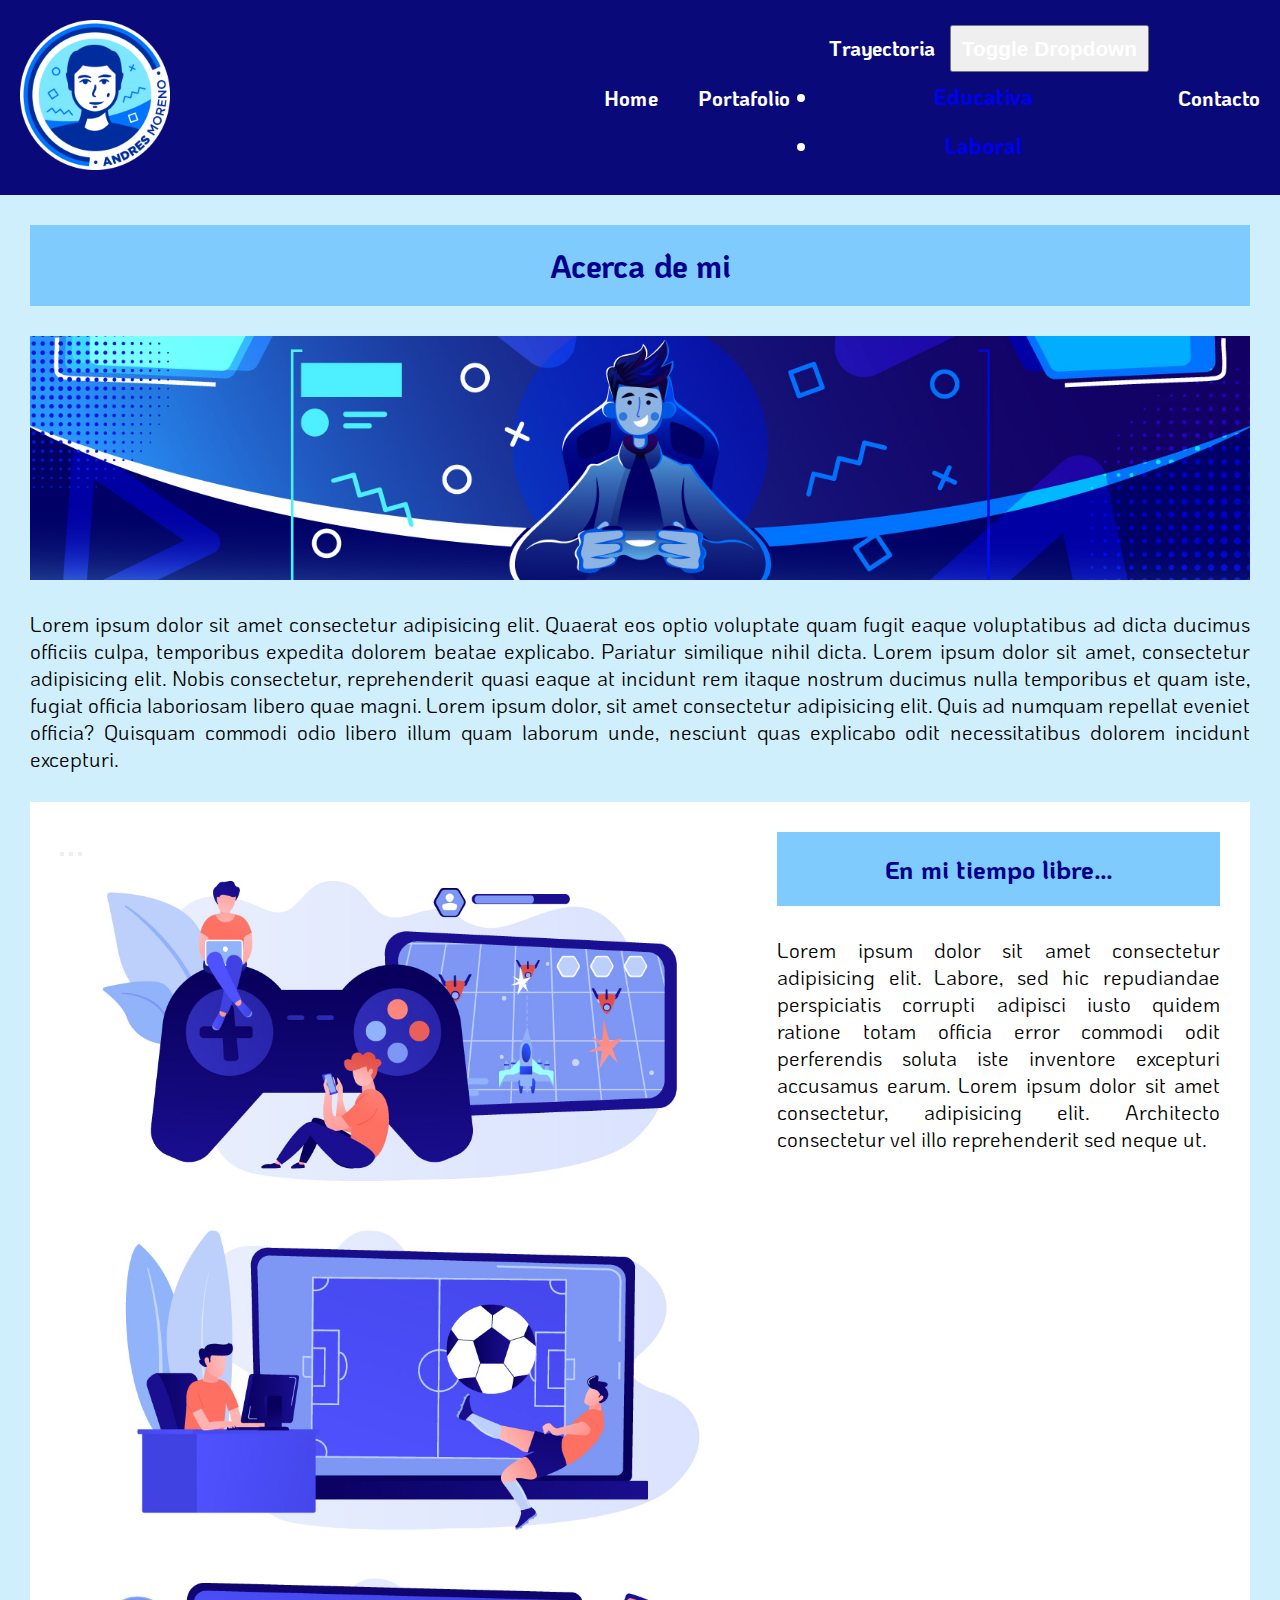
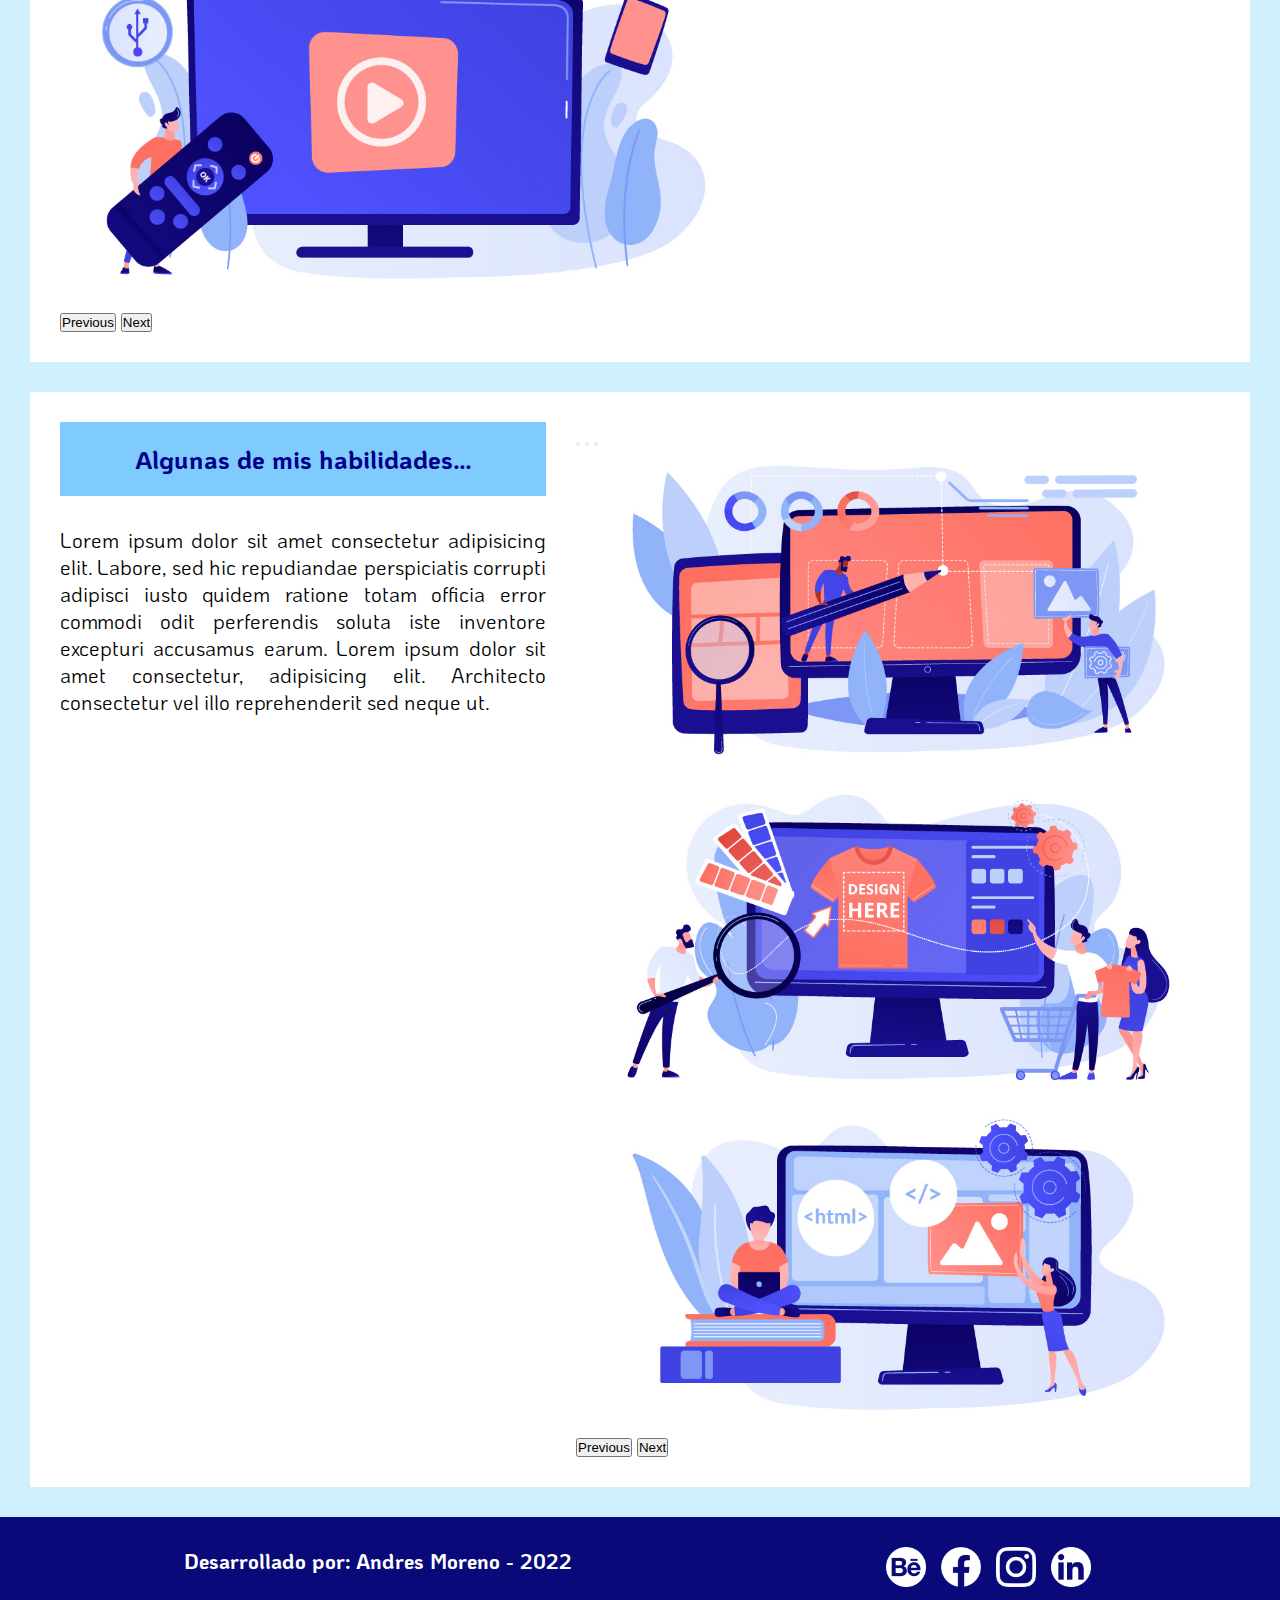
<file: index.html>
<!DOCTYPE html>
<html lang="en">
<head>
    <meta charset="UTF-8">
    <meta http-equiv="X-UA-Compatible" content="IE=edge">
    <meta name="viewport" content="width=device-width, initial-scale=1.0">
    <title>AndresDesign</title>
    <link rel="preconnect" href="https://fonts.googleapis.com">
<link rel="preconnect" href="https://fonts.gstatic.com" crossorigin>
<link href="https://fonts.googleapis.com/css2?family=KoHo:ital,wght@0,300;0,700;1,400&display=swap" rel="stylesheet">
<link href="https://cdn.jsdelivr.net/npm/bootstrap@5.1.3/dist/css/bootstrap.min.css" rel="stylesheet" integrity="sha384-1BmE4kWBq78iYhFldvKuhfTAU6auU8tT94WrHftjDbrCEXSU1oBoqyl2QvZ6jIW3" crossorigin="anonymous">
<link rel="stylesheet" href="https://cdnjs.cloudflare.com/ajax/libs/animate.css/4.1.1/animate.min.css"/>
    <link rel="stylesheet" href="estilos.css">
</head>
<body>
    <div class="contenedor">
        <header class="logo">
            <a href="index.html"><img src="./img/Logo And.png" alt="Logo" class="LogoAnd">
        </header>
        <nav class="nav">
            <div class="BoxNav">
                <a href="index.html" class="Menu Home">Home</a>
                <a href="portafolio.html" class="Menu Portafolio">Portafolio</a>
                <div class="btn-group Menu Trayectoria">
                  <a href="trayectoria.html" type="button" class="btn Menu Trayectoria">Trayectoria</a>
                  <button type="button" class="btn dropdown-toggle dropdown-toggle-split Menu Trayectoria" data-bs-toggle="dropdown" aria-expanded="false">
                    <span class="visually-hidden">Toggle Dropdown</span>
                  </button>
                  <ul class="dropdown-menu dropdown-menu-end">
                    <li><a class="dropdown-item" href="./trayectoriaeducativa.html">Educativa</a></li>
                    <li><a class="dropdown-item" href="./trayectorialaboral.html">Laboral</a></li>
                  </ul>
                </div>
                <a href="Contacto.html" class="Menu Contacto">Contacto</a>
            </div>
        </nav>
      </div>
    <main>
        <div>
            <h2 class="Principal animate__animated animate__fadeInUp">Acerca de mi</h2>
            <section class="acerca animate__animated animate__fadeInUp">
                <img src="./img/Imagen-Acerca-Full.jpg" class="image_full" alt="Imagen Acerca">
                <img src="./img/Imagen-Acerca-Mobile.jpg" class="image_mobile" alt="Imagen Acerca">
                <p>Lorem ipsum dolor sit amet consectetur adipisicing elit. Quaerat eos optio voluptate quam fugit eaque voluptatibus ad dicta ducimus officiis culpa, temporibus expedita dolorem beatae explicabo. Pariatur similique nihil dicta. Lorem ipsum dolor sit amet, consectetur adipisicing elit. Nobis consectetur, reprehenderit quasi eaque at incidunt rem itaque nostrum ducimus nulla temporibus et quam iste, fugiat officia laboriosam libero quae magni. Lorem ipsum dolor, sit amet consectetur adipisicing elit. Quis ad numquam repellat eveniet officia? Quisquam commodi odio libero illum quam laborum unde, nesciunt quas explicabo odit necessitatibus dolorem incidunt excepturi.</p>
            </section>
            <section class="acerca2 tiempo">
                <div class="img1">
                    <div id="carouselExampleDark1" class="carousel carousel-dark slide" data-bs-ride="carousel">
                        <div class="carousel-indicators">
                            <button type="button" data-bs-target="#carouselExampleDark1" data-bs-slide-to="0" class="active" aria-current="true" aria-label="Slide 1"></button>
                            <button type="button" data-bs-target="#carouselExampleDark1" data-bs-slide-to="1" aria-label="Slide 2"></button>
                            <button type="button" data-bs-target="#carouselExampleDark1" data-bs-slide-to="2" aria-label="Slide 3"></button>
                          </div>
                        <div class="carousel-inner">
                          <div class="carousel-item active">
                            <img src="./img/Hobbies/Hobbies-1.jpg" class="d-block w-100" alt="Videojuegos">
                          </div>
                          <div class="carousel-item">
                            <img src="./img/Hobbies/Hobbies-2.jpg" class="d-block w-100" alt="Futbol">
                          </div>
                          <div class="carousel-item">
                            <img src="./img/Hobbies/Hobbies-3.jpg" class="d-block w-100" alt="SeriesTV">
                          </div>
                        </div>
                        <button class="carousel-control-prev" type="button" data-bs-target="#carouselExampleDark1" data-bs-slide="prev">
                            <span class="carousel-control-prev-icon" aria-hidden="true"></span>
                            <span class="visually-hidden">Previous</span>
                          </button>
                          <button class="carousel-control-next" type="button" data-bs-target="#carouselExampleDark1" data-bs-slide="next">
                            <span class="carousel-control-next-icon" aria-hidden="true"></span>
                            <span class="visually-hidden">Next</span>
                          </button>
                      </div>
                </div>
                <div class="texto1">
                    <h3>En mi tiempo libre...</h3>
                    <p>Lorem ipsum dolor sit amet consectetur adipisicing elit. Labore, sed hic repudiandae perspiciatis corrupti adipisci iusto quidem ratione totam officia error commodi odit perferendis soluta iste inventore excepturi accusamus earum. Lorem ipsum dolor sit amet consectetur, adipisicing elit. Architecto consectetur vel illo reprehenderit sed neque ut.</p>
                </div>
            </section>
            <section class="acerca2 habilidad">
                <div class="texto2">
                    <h3>Algunas de mis habilidades...</h3>
                    <p>Lorem ipsum dolor sit amet consectetur adipisicing elit. Labore, sed hic repudiandae perspiciatis corrupti adipisci iusto quidem ratione totam officia error commodi odit perferendis soluta iste inventore excepturi accusamus earum. Lorem ipsum dolor sit amet consectetur, adipisicing elit. Architecto consectetur vel illo reprehenderit sed neque ut.</p>
                </div>
                <div class="img2">
                    <div id="carouselExampleDark2" class="carousel carousel-dark slide" data-bs-ride="carousel">
                        <div class="carousel-indicators">
                            <button type="button" data-bs-target="#carouselExampleDark2" data-bs-slide-to="0" class="active" aria-current="true" aria-label="Slide 1"></button>
                            <button type="button" data-bs-target="#carouselExampleDark2" data-bs-slide-to="1" aria-label="Slide 2"></button>
                            <button type="button" data-bs-target="#carouselExampleDark2" data-bs-slide-to="2" aria-label="Slide 3"></button>
                          </div>
                        <div class="carousel-inner">
                          <div class="carousel-item active">
                            <img src="./img/Habilidades/Habilidades-1.jpg" class="d-block w-100" alt="Diseño">
                          </div>
                          <div class="carousel-item">
                            <img src="./img/Habilidades/Habilidades-2.jpg" class="d-block w-100" alt="Impresión">
                          </div>
                          <div class="carousel-item">
                            <img src="./img/Habilidades/Habilidades-3.jpg" class="d-block w-100" alt="DesarrolloWeb">
                          </div>
                        </div>
                        <button class="carousel-control-prev" type="button" data-bs-target="#carouselExampleDark2" data-bs-slide="prev">
                            <span class="carousel-control-prev-icon" aria-hidden="true"></span>
                            <span class="visually-hidden">Previous</span>
                          </button>
                          <button class="carousel-control-next" type="button" data-bs-target="#carouselExampleDark2" data-bs-slide="next">
                            <span class="carousel-control-next-icon" aria-hidden="true"></span>
                            <span class="visually-hidden">Next</span>
                          </button>
                      </div>
                </div>
            </section>
        </div>
    </main>
    <footer class="footer">
        <div class="Datos">
            <h4>Desarrollado por: Andres Moreno - 2022</h4>
        </div>
        <div class="Iconos">
            <a href="https://www.behance.net/"><img src="./img/Iconos/Behance.png" alt="Behance" width="40px" class="Logo"></a>
            <a href="https://es-la.facebook.com/"><img src="./img/Iconos/Facebook.png" alt="Facebook" width="40px" class="Logo"></a>
            <a href="https://www.instagram.com/?hl=es-la"><img src="./img/Iconos/Instagram.png" alt="Instagram" width="40px" class="Logo"></a>
            <a href="https://co.linkedin.com/"><img src="./img/Iconos/Linkedin.png" alt="Linkedin" width="40px" class="Logo"></a>  
        </div>
    </footer>
    <script src="https://cdn.jsdelivr.net/npm/@popperjs/core@2.10.2/dist/umd/popper.min.js" integrity="sha384-7+zCNj/IqJ95wo16oMtfsKbZ9ccEh31eOz1HGyDuCQ6wgnyJNSYdrPa03rtR1zdB" crossorigin="anonymous"></script>
    <script src="https://cdn.jsdelivr.net/npm/bootstrap@5.1.3/dist/js/bootstrap.min.js" integrity="sha384-QJHtvGhmr9XOIpI6YVutG+2QOK9T+ZnN4kzFN1RtK3zEFEIsxhlmWl5/YESvpZ13" crossorigin="anonymous"></script>
</body>
</html>
</file>
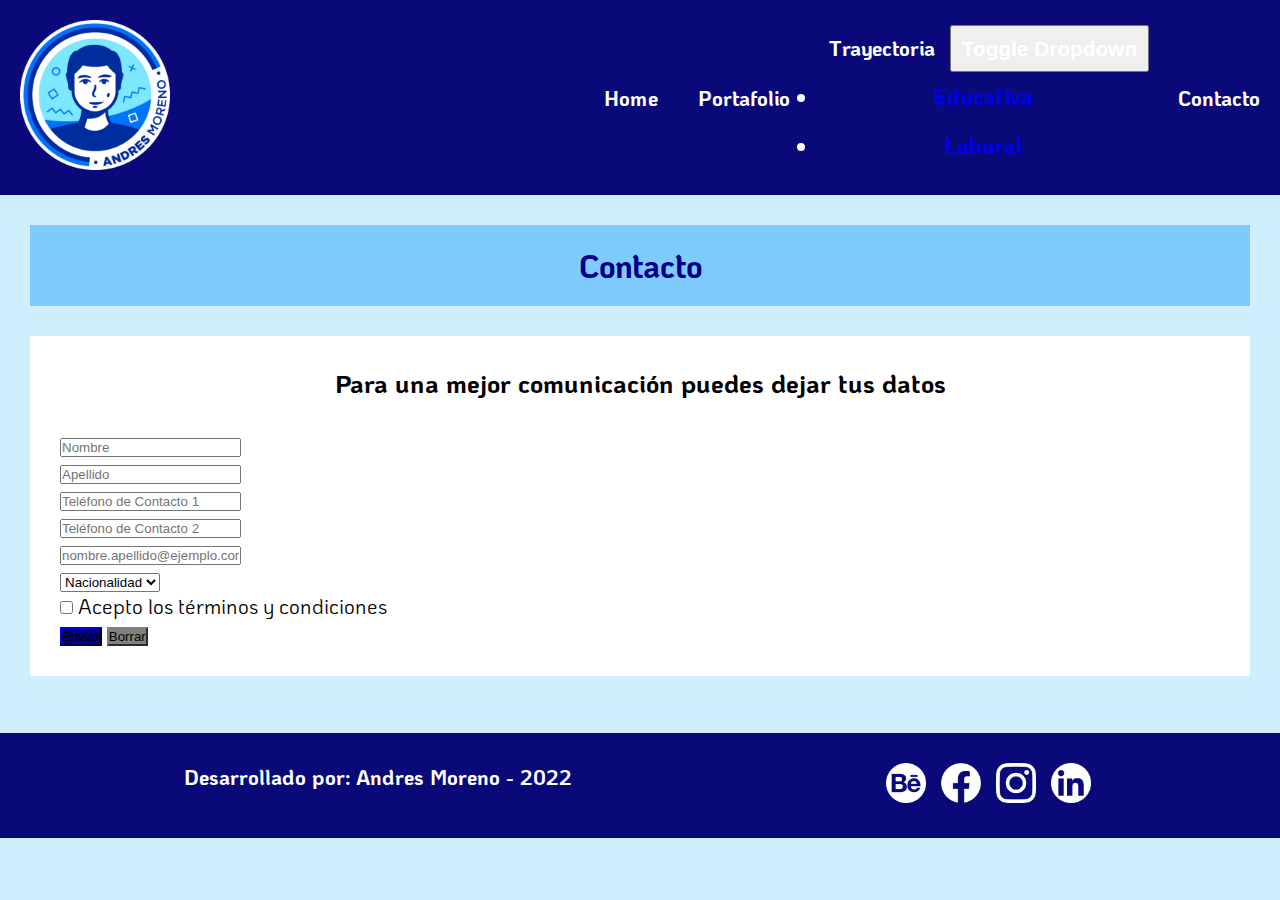
<file: Contacto.html>
<!DOCTYPE html>
<html lang="en">
<head>
    <meta charset="UTF-8">
    <meta http-equiv="X-UA-Compatible" content="IE=edge">
    <meta name="viewport" content="width=device-width, initial-scale=1.0">
    <title>Contacto</title>
    <link rel="preconnect" href="https://fonts.googleapis.com">
<link rel="preconnect" href="https://fonts.gstatic.com" crossorigin>
<link href="https://fonts.googleapis.com/css2?family=KoHo:ital,wght@0,300;0,700;1,400&display=swap" rel="stylesheet">
<link href="https://cdn.jsdelivr.net/npm/bootstrap@5.1.3/dist/css/bootstrap.min.css" rel="stylesheet" integrity="sha384-1BmE4kWBq78iYhFldvKuhfTAU6auU8tT94WrHftjDbrCEXSU1oBoqyl2QvZ6jIW3" crossorigin="anonymous">
<link rel="stylesheet" href="https://cdnjs.cloudflare.com/ajax/libs/animate.css/4.1.1/animate.min.css"/>
    <link rel="stylesheet" href="estilos.css">
</head>
<body>
    <div class="contenedor">
        <header class="logo">
            <a href="index.html"><img src="./img/Logo And.png" alt="Logo" width="150px">
        </header>
        <nav class="nav">
            <div class="BoxNav">
                <a href="index.html" class="Menu Home">Home</a>
                <a href="portafolio.html" class="Menu Portafolio">Portafolio</a>
                <div class="btn-group Menu Trayectoria">
                  <a href="trayectoria.html" type="button" class="btn Menu Trayectoria">Trayectoria</a>
                  <button type="button" class="btn dropdown-toggle dropdown-toggle-split Menu Trayectoria" data-bs-toggle="dropdown" aria-expanded="false">
                    <span class="visually-hidden">Toggle Dropdown</span>
                  </button>
                  <ul class="dropdown-menu dropdown-menu-end">
                    <li><a class="dropdown-item" href="./trayectoriaeducativa.html">Educativa</a></li>
                    <li><a class="dropdown-item" href="./trayectorialaboral.html">Laboral</a></li>
                  </ul>
                </div>
                <a href="Contacto.html" class="Menu Contacto">Contacto</a>
            </div>
        </nav>
      </div>
    <main>
        <h2 class="Principal animate__animated animate__fadeInUp">Contacto</h2>
        <section class="Contacto animate__animated animate__fadeInUp">
            <div class="datos">
                <div>
                    <h3>Para una mejor comunicación puedes dejar tus datos</h3>
                </div>
                <form class="row g-3">
                    <div class="row g-2">
                        <div class="col-md">
                            <div class="col">
                                <input type="text" class="form-control" placeholder="Nombre" aria-label="First name">
                            </div>
                        </div>
                        <div class="col-md">
                            <div class="col">
                                <input type="text" class="form-control" placeholder="Apellido" aria-label="Last name">
                            </div>
                        </div>
                    </div>
                    <div class="row g-2">
                        <div class="col-md">
                            <div class="col">
                                <input type="text" class="form-control" placeholder="Teléfono de Contacto 1" aria-label="Phone">
                            </div>
                        </div>
                        <div class="col-md">
                            <div class="col">
                                <input type="text" class="form-control" placeholder="Teléfono de Contacto 2" aria-label="Phone">
                            </div>
                        </div>
                    </div>
                    <div class="row g-2">
                        <div class="col-md">
                          <div class="mb-3">
                            <input type="email" class="form-control" placeholder="nombre.apellido@ejemplo.com">
                          </div>
                        </div>
                        <div class="col-md">
                          <div class="mb-3">
                            <select class="form-select" id="floatingSelectGrid" aria-label="Floating label select example">
                              <option selected>Nacionalidad</option>
                              <option value="1">Argentina</option>
                              <option value="2">Colombiana</option>
                              <option value="3">Uruguaya</option>
                              <option value="4">Mexicana</option>
                            </select>
                          </div>
                        </div>
                    </div>
                    <div class="form-check">
                        <input class="form-check-input" type="checkbox" value="" id="flexCheckDefault">
                        <label class="form-check-label" for="flexCheckDefault">
                          Acepto los términos y condiciones
                        </label>
                      </div>
                      <div class="d-grid gap-2 d-md-flex mx-auto">
                        <button class="btn btn-primary BotonForm" type="button">Enviar</button>
                        <button class="btn btn-primary BotonForm2" type="button">Borrar</button>
                      </div>
                </form>                  
            </div>
        </section>
    </main><br>
    <footer class="footer">
        <div class="Datos">
            <h4>Desarrollado por: Andres Moreno - 2022</h4>
        </div>
        <div class="Iconos">
            <a href="https://www.behance.net/"><img src="./img/Iconos/Behance.png" alt="Behance" width="40px" class="Logo"></a>
            <a href="https://es-la.facebook.com/"><img src="./img/Iconos/Facebook.png" alt="Facebook" width="40px" class="Logo"></a>
            <a href="https://www.instagram.com/?hl=es-la"><img src="./img/Iconos/Instagram.png" alt="Instagram" width="40px" class="Logo"></a>
            <a href="https://co.linkedin.com/"><img src="./img/Iconos/Linkedin.png" alt="Linkedin" width="40px" class="Logo"></a>  
        </div>
    </footer>
    <script src="https://cdn.jsdelivr.net/npm/@popperjs/core@2.10.2/dist/umd/popper.min.js" integrity="sha384-7+zCNj/IqJ95wo16oMtfsKbZ9ccEh31eOz1HGyDuCQ6wgnyJNSYdrPa03rtR1zdB" crossorigin="anonymous"></script>
    <script src="https://cdn.jsdelivr.net/npm/bootstrap@5.1.3/dist/js/bootstrap.min.js" integrity="sha384-QJHtvGhmr9XOIpI6YVutG+2QOK9T+ZnN4kzFN1RtK3zEFEIsxhlmWl5/YESvpZ13" crossorigin="anonymous"></script>
</body>
</html>
</file>
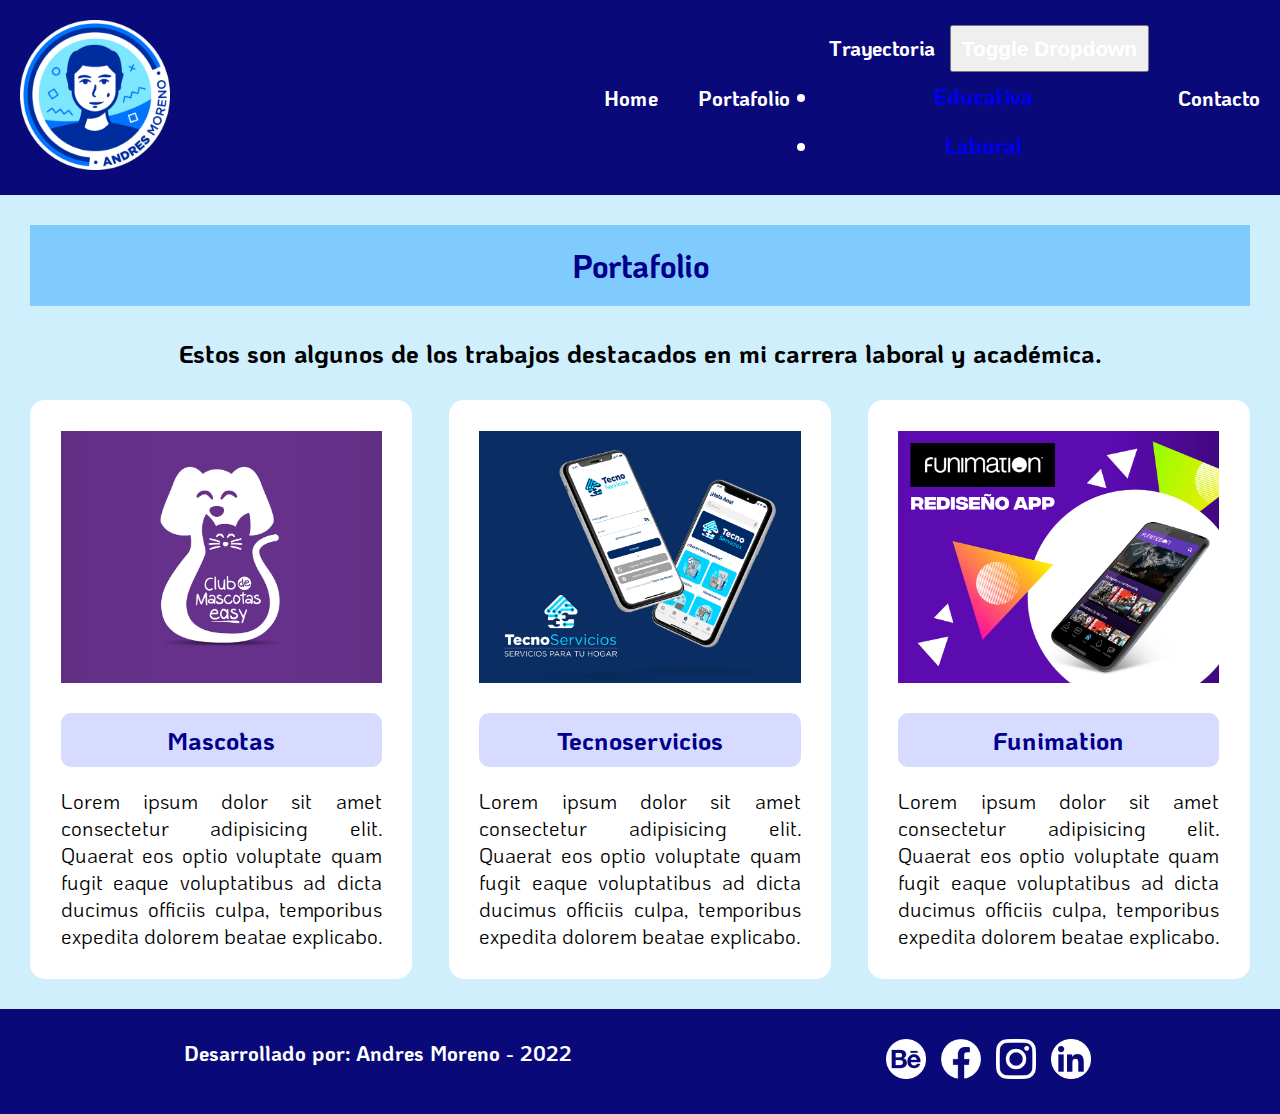
<file: portafolio.html>
<!DOCTYPE html>
<html lang="en">
<head>
    <meta charset="UTF-8">
    <meta http-equiv="X-UA-Compatible" content="IE=edge">
    <meta name="viewport" content="width=device-width, initial-scale=1.0">
    <title>Portafolio</title>
    <link rel="preconnect" href="https://fonts.googleapis.com">
<link rel="preconnect" href="https://fonts.gstatic.com" crossorigin>
<link href="https://fonts.googleapis.com/css2?family=KoHo:ital,wght@0,300;0,700;1,400&display=swap" rel="stylesheet">
<link href="https://cdn.jsdelivr.net/npm/bootstrap@5.1.3/dist/css/bootstrap.min.css" rel="stylesheet" integrity="sha384-1BmE4kWBq78iYhFldvKuhfTAU6auU8tT94WrHftjDbrCEXSU1oBoqyl2QvZ6jIW3" crossorigin="anonymous">
<link rel="stylesheet" href="https://cdnjs.cloudflare.com/ajax/libs/animate.css/4.1.1/animate.min.css"/>
    <link rel="stylesheet" href="estilos.css">
</head>
<body>
    <div class="contenedor">
      <header class="logo">
          <a href="index.html"><img src="./img/Logo And.png" alt="Logo" width="150px">
      </header>
      <nav class="nav">
          <div class="BoxNav">
              <a href="index.html" class="Menu Home">Home</a>
              <a href="portafolio.html" class="Menu Portafolio">Portafolio</a>
              <div class="btn-group Menu Trayectoria">
                <a href="trayectoria.html" type="button" class="btn Menu Trayectoria">Trayectoria</a>
                <button type="button" class="btn dropdown-toggle dropdown-toggle-split Menu Trayectoria" data-bs-toggle="dropdown" aria-expanded="false">
                  <span class="visually-hidden">Toggle Dropdown</span>
                </button>
                <ul class="dropdown-menu dropdown-menu-end">
                  <li><a class="dropdown-item" href="./trayectoriaeducativa.html">Educativa</a></li>
                  <li><a class="dropdown-item" href="./trayectorialaboral.html">Laboral</a></li>
                </ul>
              </div>
              <a href="Contacto.html" class="Menu Contacto">Contacto</a>
          </div>
      </nav>
    </div>
    <main>
      <h2 class="Principal animate__animated animate__fadeInUp">Portafolio</h2>
        <section class="animate__animated animate__fadeInUp">
          <div>
            <h3>Estos son algunos de los trabajos destacados en mi carrera laboral y académica.</h3>
          </div>
            <div class="ContPort">
                <a href="https://www.behance.net/gallery/90502469/Club-Mascotas-Easy" class="mascotas">
                  <img src="./img/Portafolio/Mascotas-1.jpg" alt="Mascotas">
                    <div class="Titulos">
                      <h3>Mascotas</h3>
                    </div>
                    <p>Lorem ipsum dolor sit amet consectetur adipisicing elit. Quaerat eos optio voluptate quam fugit eaque voluptatibus ad dicta ducimus officiis culpa, temporibus expedita dolorem beatae explicabo.</p>
                </a>
                <a href="https://www.behance.net/gallery/129067553/TecnoServicios-Diseno-UXUI" class="Tecnoservicios">
                    <img src="./img/Portafolio/Tecnoservicios-1.jpg" alt="Tecnoservicios">
                      <div class="Titulos">
                        <h3>Tecnoservicios</h3>
                      </div>
                      <p>Lorem ipsum dolor sit amet consectetur adipisicing elit. Quaerat eos optio voluptate quam fugit eaque voluptatibus ad dicta ducimus officiis culpa, temporibus expedita dolorem beatae explicabo.</p>
                </a>
                <a href="https://www.behance.net/gallery/135466397/Funimation-Rediseno-App-UXUI" class="funimation">
                  <img src="./img/Portafolio/Funimation-1.jpg" alt="Funimation">
                      <div class="Titulos">
                        <h3>Funimation</h3>
                      </div>
                    <p>Lorem ipsum dolor sit amet consectetur adipisicing elit. Quaerat eos optio voluptate quam fugit eaque voluptatibus ad dicta ducimus officiis culpa, temporibus expedita dolorem beatae explicabo.</p>
                </a>
            </div>
        </section>
    </main>
    <footer class="footer">
        <div class="Datos">
            <h4>Desarrollado por: Andres Moreno - 2022</h4>
        </div>
        <div class="Iconos">
            <a href="https://www.behance.net/"><img src="./img/Iconos/Behance.png" alt="Behance" width="40px" class="Logo"></a>
            <a href="https://es-la.facebook.com/"><img src="./img/Iconos/Facebook.png" alt="Facebook" width="40px" class="Logo"></a>
            <a href="https://www.instagram.com/?hl=es-la"><img src="./img/Iconos/Instagram.png" alt="Instagram" width="40px" class="Logo"></a>
            <a href="https://co.linkedin.com/"><img src="./img/Iconos/Linkedin.png" alt="Linkedin" width="40px" class="Logo"></a>  
        </div>
    </footer>
    <script src="https://cdn.jsdelivr.net/npm/@popperjs/core@2.10.2/dist/umd/popper.min.js" integrity="sha384-7+zCNj/IqJ95wo16oMtfsKbZ9ccEh31eOz1HGyDuCQ6wgnyJNSYdrPa03rtR1zdB" crossorigin="anonymous"></script>
    <script src="https://cdn.jsdelivr.net/npm/bootstrap@5.1.3/dist/js/bootstrap.min.js" integrity="sha384-QJHtvGhmr9XOIpI6YVutG+2QOK9T+ZnN4kzFN1RtK3zEFEIsxhlmWl5/YESvpZ13" crossorigin="anonymous"></script>
</body>
</html>
</file>
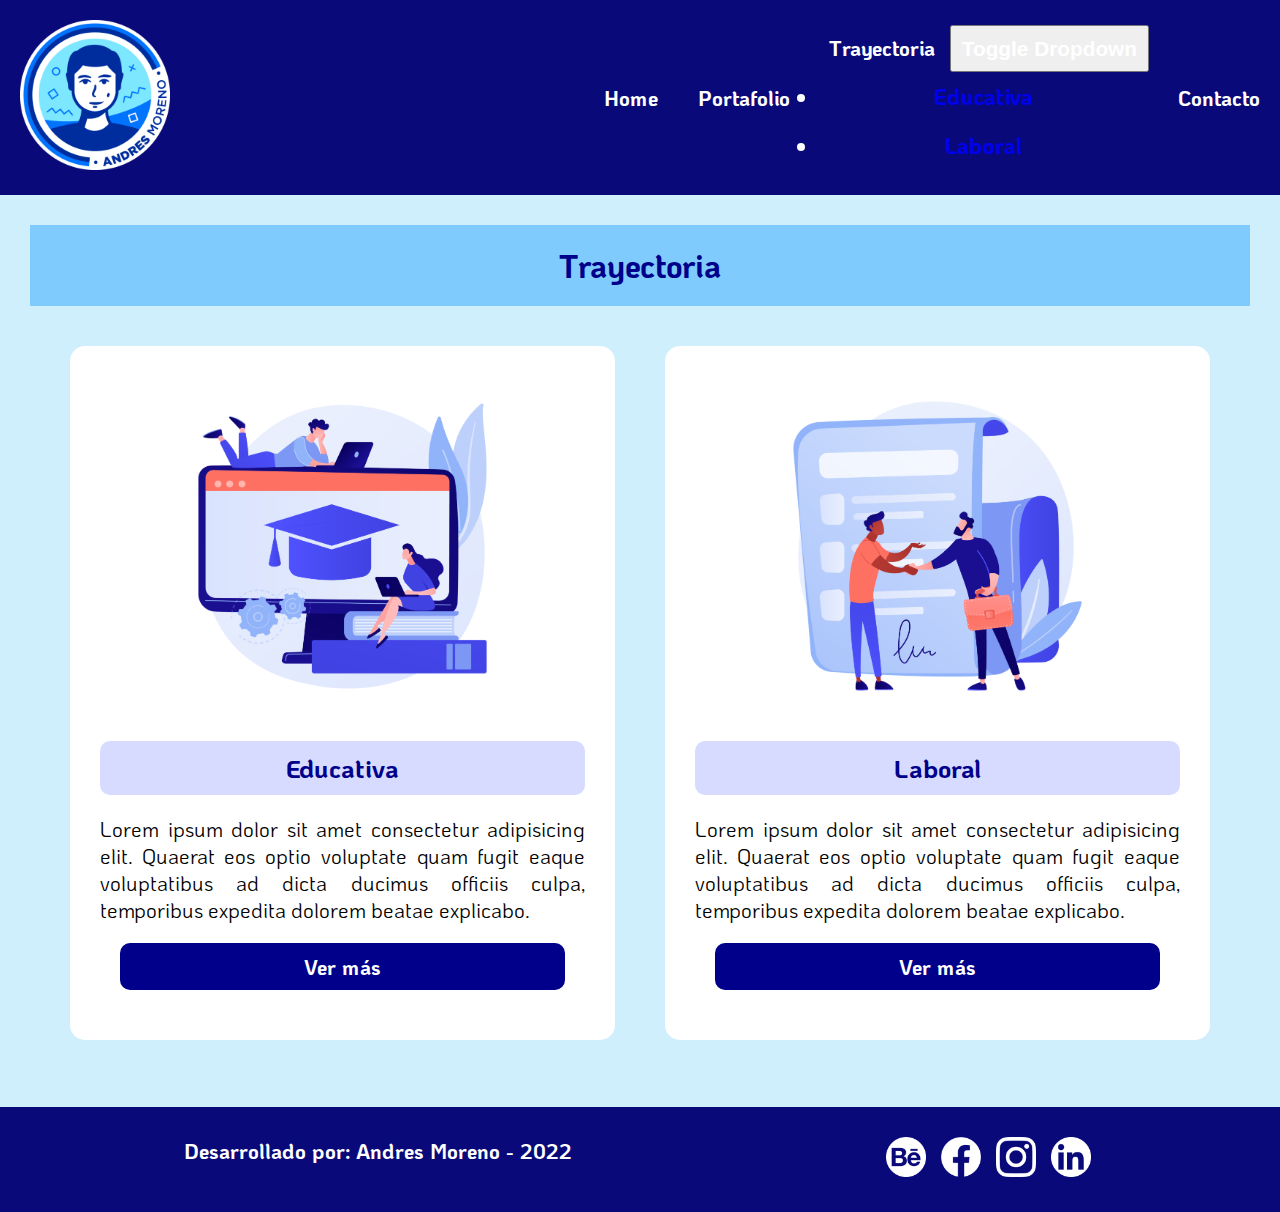
<file: trayectoria.html>
<!DOCTYPE html>
<html lang="en">
<head>
    <meta charset="UTF-8">
    <meta http-equiv="X-UA-Compatible" content="IE=edge">
    <meta name="viewport" content="width=device-width, initial-scale=1.0">
    <title>Trayectoria</title>
    <link rel="preconnect" href="https://fonts.googleapis.com">
<link rel="preconnect" href="https://fonts.gstatic.com" crossorigin>
<link href="https://fonts.googleapis.com/css2?family=KoHo:ital,wght@0,300;0,700;1,400&display=swap" rel="stylesheet">
<link href="https://cdn.jsdelivr.net/npm/bootstrap@5.1.3/dist/css/bootstrap.min.css" rel="stylesheet" integrity="sha384-1BmE4kWBq78iYhFldvKuhfTAU6auU8tT94WrHftjDbrCEXSU1oBoqyl2QvZ6jIW3" crossorigin="anonymous">
<link rel="stylesheet" href="https://cdnjs.cloudflare.com/ajax/libs/animate.css/4.1.1/animate.min.css"/>
    <link rel="stylesheet" href="estilos.css">
</head>
<body>
    <div class="contenedor">
        <header class="logo">
            <a href="index.html"><img src="./img/Logo And.png" alt="Logo" width="150px">
        </header>
        <nav class="nav">
            <div class="BoxNav">
                <a href="index.html" class="Menu Home">Home</a>
                <a href="portafolio.html" class="Menu Portafolio">Portafolio</a>
                <div class="btn-group Menu Trayectoria">
                  <a href="trayectoria.html" type="button" class="btn Menu Trayectoria">Trayectoria</a>
                  <button type="button" class="btn dropdown-toggle dropdown-toggle-split Menu Trayectoria" data-bs-toggle="dropdown" aria-expanded="false">
                    <span class="visually-hidden">Toggle Dropdown</span>
                  </button>
                  <ul class="dropdown-menu dropdown-menu-end">
                    <li><a class="dropdown-item" href="./trayectoriaeducativa.html">Educativa</a></li>
                    <li><a class="dropdown-item" href="./trayectorialaboral.html">Laboral</a></li>
                  </ul>
                </div>
                <a href="Contacto.html" class="Menu Contacto">Contacto</a>
            </div>
        </nav>
      </div>
    <main>
        <h2 class="Principal animate__animated animate__fadeInUp">Trayectoria</h2>
        <section id="Trayectoria">
            <div class="ContTray animate__animated animate__fadeInUp">
                <a href="trayectoriaeducativa.html" class="Educativa">
                    <img src="./img/Trayectoria/estudio.png" alt="Educativa" class="ImgTray">
                    <div class="Titulos">
                        <h3>Educativa</h3>
                    </div>
                    <p>Lorem ipsum dolor sit amet consectetur adipisicing elit. Quaerat eos optio voluptate quam fugit eaque voluptatibus ad dicta ducimus officiis culpa, temporibus expedita dolorem beatae explicabo.</p>
                    <div class="Botones">
                        <h4>Ver más</h4>
                    </div>
                </a>
                <a href="trayectorialaboral.html" class="Laboral">
                    <img src="./img/Trayectoria/trabajo.png" alt="Laboral" class="ImgTray">
                    <div class="Titulos">
                        <h3>Laboral</h3>
                    </div>
                    <p>Lorem ipsum dolor sit amet consectetur adipisicing elit. Quaerat eos optio voluptate quam fugit eaque voluptatibus ad dicta ducimus officiis culpa, temporibus expedita dolorem beatae explicabo.</p>
                    <div class="Botones">
                        <h4>Ver más</h4>
                    </div>
                </a>
            </div>
        </section>
    </main><br>
    <footer class="footer">
        <div class="Datos">
            <h4>Desarrollado por: Andres Moreno - 2022</h4>
        </div>
        <div class="Iconos">
            <a href="https://www.behance.net/"><img src="./img/Iconos/Behance.png" alt="Behance" width="40px" class="Logo"></a>
            <a href="https://es-la.facebook.com/"><img src="./img/Iconos/Facebook.png" alt="Facebook" width="40px" class="Logo"></a>
            <a href="https://www.instagram.com/?hl=es-la"><img src="./img/Iconos/Instagram.png" alt="Instagram" width="40px" class="Logo"></a>
            <a href="https://co.linkedin.com/"><img src="./img/Iconos/Linkedin.png" alt="Linkedin" width="40px" class="Logo"></a>  
        </div>
    </footer>
    <script src="https://cdn.jsdelivr.net/npm/@popperjs/core@2.10.2/dist/umd/popper.min.js" integrity="sha384-7+zCNj/IqJ95wo16oMtfsKbZ9ccEh31eOz1HGyDuCQ6wgnyJNSYdrPa03rtR1zdB" crossorigin="anonymous"></script>
    <script src="https://cdn.jsdelivr.net/npm/bootstrap@5.1.3/dist/js/bootstrap.min.js" integrity="sha384-QJHtvGhmr9XOIpI6YVutG+2QOK9T+ZnN4kzFN1RtK3zEFEIsxhlmWl5/YESvpZ13" crossorigin="anonymous"></script>
</body>
</html>
</file>
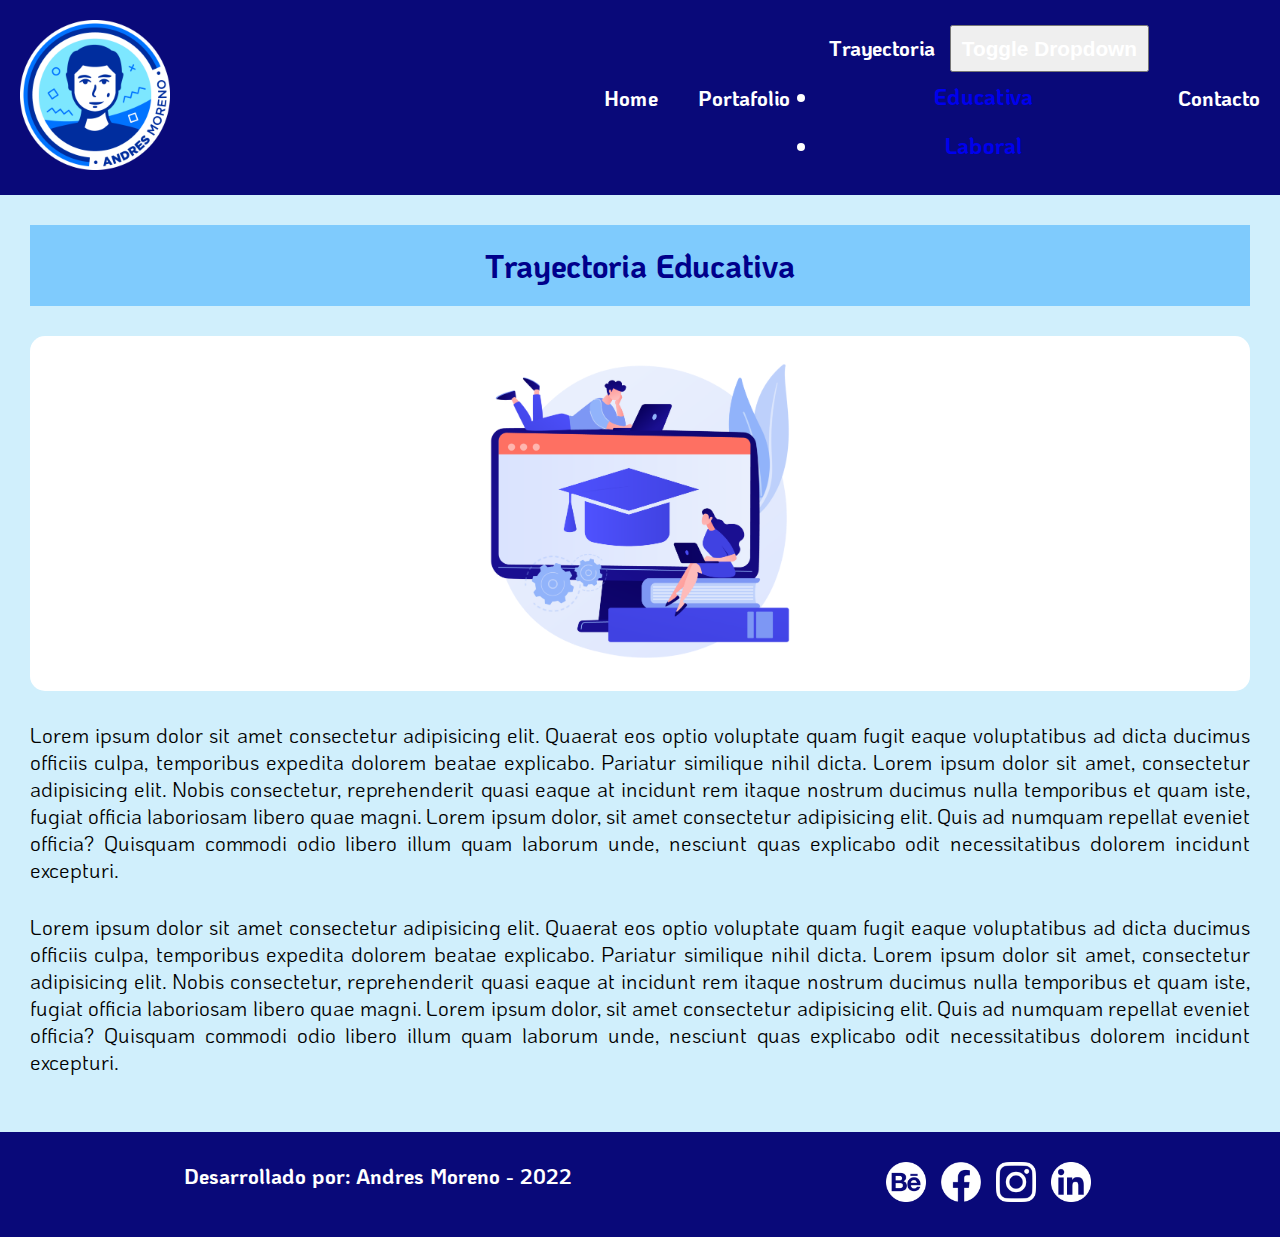
<file: trayectoriaeducativa.html>
<!DOCTYPE html>
<html lang="en">
<head>
    <meta charset="UTF-8">
    <meta http-equiv="X-UA-Compatible" content="IE=edge">
    <meta name="viewport" content="width=device-width, initial-scale=1.0">
    <title>Trayectoria Educativa</title>
    <link rel="preconnect" href="https://fonts.googleapis.com">
<link rel="preconnect" href="https://fonts.gstatic.com" crossorigin>
<link href="https://fonts.googleapis.com/css2?family=KoHo:ital,wght@0,300;0,700;1,400&display=swap" rel="stylesheet">
<link href="https://cdn.jsdelivr.net/npm/bootstrap@5.1.3/dist/css/bootstrap.min.css" rel="stylesheet" integrity="sha384-1BmE4kWBq78iYhFldvKuhfTAU6auU8tT94WrHftjDbrCEXSU1oBoqyl2QvZ6jIW3" crossorigin="anonymous">
<link rel="stylesheet" href="https://cdnjs.cloudflare.com/ajax/libs/animate.css/4.1.1/animate.min.css"/>
    <link rel="stylesheet" href="estilos.css">
</head>
<body>
    <div class="contenedor">
        <header class="logo">
            <a href="index.html"><img src="./img/Logo And.png" alt="Logo" width="150px">
        </header>
        <nav class="nav">
            <div class="BoxNav">
                <a href="index.html" class="Menu Home">Home</a>
                <a href="portafolio.html" class="Menu Portafolio">Portafolio</a>
                <div class="btn-group Menu Trayectoria">
                  <a href="trayectoria.html" type="button" class="btn Menu Trayectoria">Trayectoria</a>
                  <button type="button" class="btn dropdown-toggle dropdown-toggle-split Menu Trayectoria" data-bs-toggle="dropdown" aria-expanded="false">
                    <span class="visually-hidden">Toggle Dropdown</span>
                  </button>
                  <ul class="dropdown-menu dropdown-menu-end">
                    <li><a class="dropdown-item" href="./trayectoriaeducativa.html">Educativa</a></li>
                    <li><a class="dropdown-item" href="./trayectorialaboral.html">Laboral</a></li>
                  </ul>
                </div>
                <a href="Contacto.html" class="Menu Contacto">Contacto</a>
            </div>
        </nav>
      </div>
    <main>
        <h2 class="Principal animate__animated animate__fadeInUp">Trayectoria Educativa</h2>
        <section class="trayect animate__animated animate__fadeInUp">
            <div class="ImgTray">
                <img src="./img/Trayectoria/estudio.png" alt="educativa">
            </div>
            <p>Lorem ipsum dolor sit amet consectetur adipisicing elit. Quaerat eos optio voluptate quam fugit eaque voluptatibus ad dicta ducimus officiis culpa, temporibus expedita dolorem beatae explicabo. Pariatur similique nihil dicta. Lorem ipsum dolor sit amet, consectetur adipisicing elit. Nobis consectetur, reprehenderit quasi eaque at incidunt rem itaque nostrum ducimus nulla temporibus et quam iste, fugiat officia laboriosam libero quae magni. Lorem ipsum dolor, sit amet consectetur adipisicing elit. Quis ad numquam repellat eveniet officia? Quisquam commodi odio libero illum quam laborum unde, nesciunt quas explicabo odit necessitatibus dolorem incidunt excepturi.</p>
            <p>Lorem ipsum dolor sit amet consectetur adipisicing elit. Quaerat eos optio voluptate quam fugit eaque voluptatibus ad dicta ducimus officiis culpa, temporibus expedita dolorem beatae explicabo. Pariatur similique nihil dicta. Lorem ipsum dolor sit amet, consectetur adipisicing elit. Nobis consectetur, reprehenderit quasi eaque at incidunt rem itaque nostrum ducimus nulla temporibus et quam iste, fugiat officia laboriosam libero quae magni. Lorem ipsum dolor, sit amet consectetur adipisicing elit. Quis ad numquam repellat eveniet officia? Quisquam commodi odio libero illum quam laborum unde, nesciunt quas explicabo odit necessitatibus dolorem incidunt excepturi.</p>
        </section>
    </main><br>
    <footer class="footer">
        <div class="Datos">
            <h4>Desarrollado por: Andres Moreno - 2022</h4>
        </div>
        <div class="Iconos">
            <a href="https://www.behance.net/"><img src="./img/Iconos/Behance.png" alt="Behance" width="40px" class="Logo"></a>
            <a href="https://es-la.facebook.com/"><img src="./img/Iconos/Facebook.png" alt="Facebook" width="40px" class="Logo"></a>
            <a href="https://www.instagram.com/?hl=es-la"><img src="./img/Iconos/Instagram.png" alt="Instagram" width="40px" class="Logo"></a>
            <a href="https://co.linkedin.com/"><img src="./img/Iconos/Linkedin.png" alt="Linkedin" width="40px" class="Logo"></a>  
        </div>
    </footer>
    <script src="https://cdn.jsdelivr.net/npm/@popperjs/core@2.10.2/dist/umd/popper.min.js" integrity="sha384-7+zCNj/IqJ95wo16oMtfsKbZ9ccEh31eOz1HGyDuCQ6wgnyJNSYdrPa03rtR1zdB" crossorigin="anonymous"></script>
    <script src="https://cdn.jsdelivr.net/npm/bootstrap@5.1.3/dist/js/bootstrap.min.js" integrity="sha384-QJHtvGhmr9XOIpI6YVutG+2QOK9T+ZnN4kzFN1RtK3zEFEIsxhlmWl5/YESvpZ13" crossorigin="anonymous"></script>
</body>
</html>
</file>
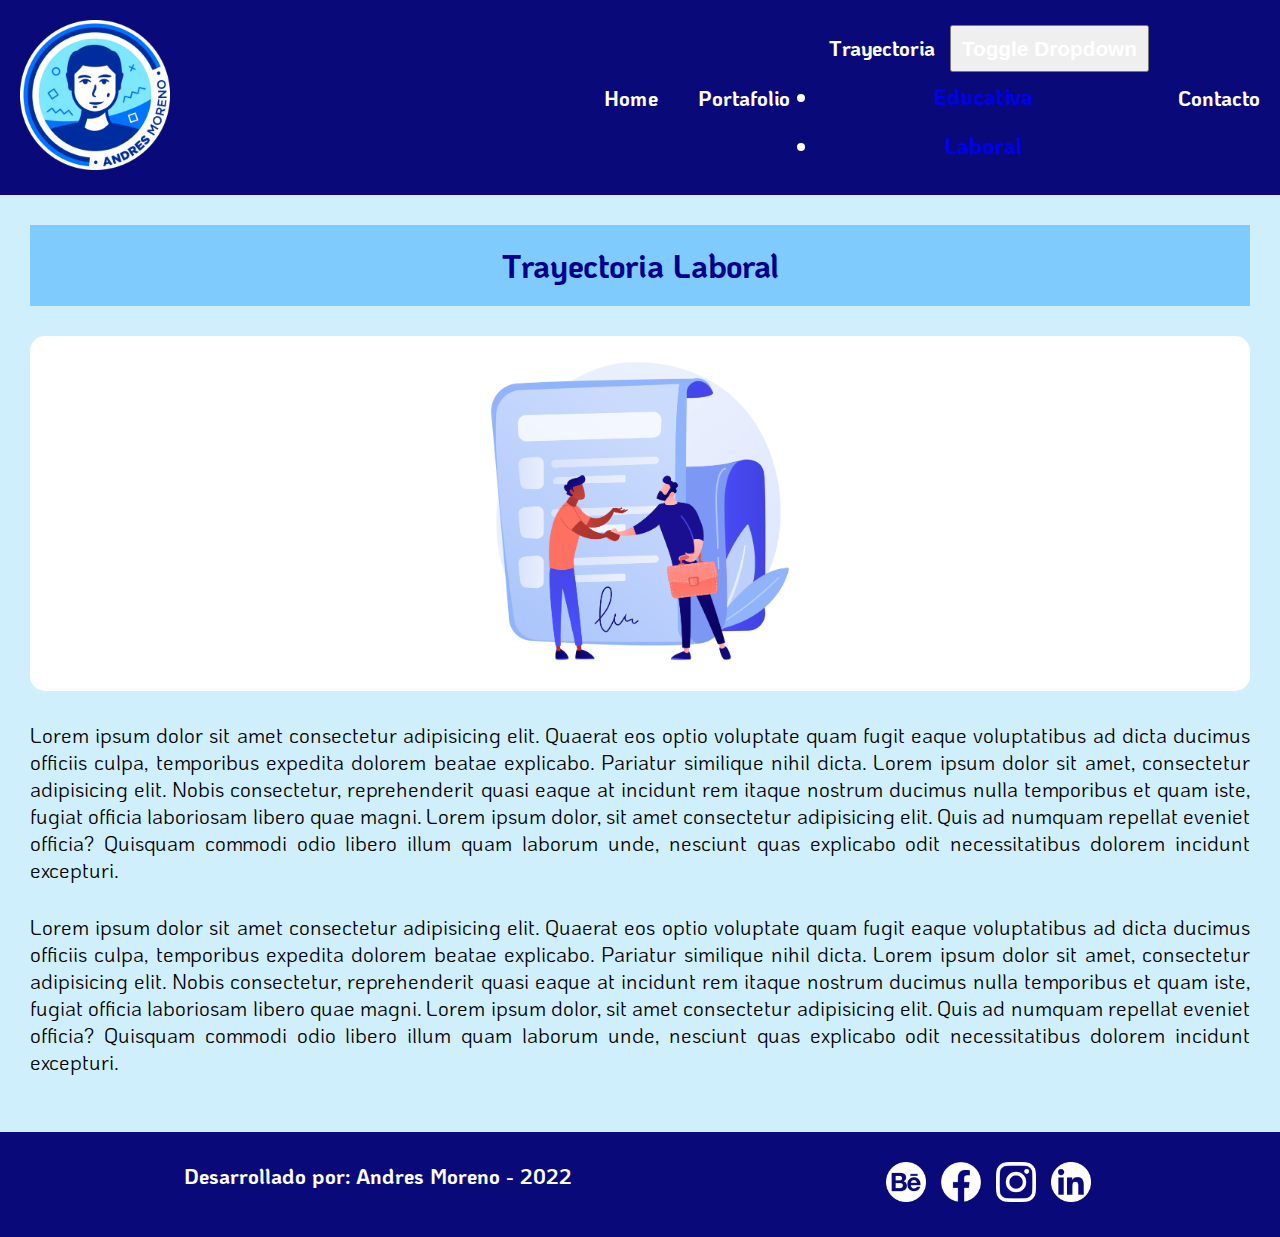
<file: trayectorialaboral.html>
<!DOCTYPE html>
<html lang="en">
<head>
    <meta charset="UTF-8">
    <meta http-equiv="X-UA-Compatible" content="IE=edge">
    <meta name="viewport" content="width=device-width, initial-scale=1.0">
    <title>Trayectoria Laboral</title>
    <link rel="preconnect" href="https://fonts.googleapis.com">
<link rel="preconnect" href="https://fonts.gstatic.com" crossorigin>
<link href="https://fonts.googleapis.com/css2?family=KoHo:ital,wght@0,300;0,700;1,400&display=swap" rel="stylesheet">
<link href="https://cdn.jsdelivr.net/npm/bootstrap@5.1.3/dist/css/bootstrap.min.css" rel="stylesheet" integrity="sha384-1BmE4kWBq78iYhFldvKuhfTAU6auU8tT94WrHftjDbrCEXSU1oBoqyl2QvZ6jIW3" crossorigin="anonymous">
<link rel="stylesheet" href="https://cdnjs.cloudflare.com/ajax/libs/animate.css/4.1.1/animate.min.css"/>
    <link rel="stylesheet" href="estilos.css">
</head>
<body>
    <div class="contenedor">
        <header class="logo">
            <a href="index.html"><img src="./img/Logo And.png" alt="Logo" width="150px">
        </header>
        <nav class="nav">
            <div class="BoxNav">
                <a href="index.html" class="Menu Home">Home</a>
                <a href="portafolio.html" class="Menu Portafolio">Portafolio</a>
                <div class="btn-group Menu Trayectoria">
                  <a href="trayectoria.html" type="button" class="btn Menu Trayectoria">Trayectoria</a>
                  <button type="button" class="btn dropdown-toggle dropdown-toggle-split Menu Trayectoria" data-bs-toggle="dropdown" aria-expanded="false">
                    <span class="visually-hidden">Toggle Dropdown</span>
                  </button>
                  <ul class="dropdown-menu dropdown-menu-end">
                    <li><a class="dropdown-item" href="./trayectoriaeducativa.html">Educativa</a></li>
                    <li><a class="dropdown-item" href="./trayectorialaboral.html">Laboral</a></li>
                  </ul>
                </div>
                <a href="Contacto.html" class="Menu Contacto">Contacto</a>
            </div>
        </nav>
      </div>
    <main>
        <h2 class="Principal animate__animated animate__fadeInUp">Trayectoria Laboral</h2>
        <section class="trayect animate__animated animate__fadeInUp">
            <div class="ImgTray">
                <img src="./img/Trayectoria/trabajo.png" alt="laboral">
            </div>
            <p>Lorem ipsum dolor sit amet consectetur adipisicing elit. Quaerat eos optio voluptate quam fugit eaque voluptatibus ad dicta ducimus officiis culpa, temporibus expedita dolorem beatae explicabo. Pariatur similique nihil dicta. Lorem ipsum dolor sit amet, consectetur adipisicing elit. Nobis consectetur, reprehenderit quasi eaque at incidunt rem itaque nostrum ducimus nulla temporibus et quam iste, fugiat officia laboriosam libero quae magni. Lorem ipsum dolor, sit amet consectetur adipisicing elit. Quis ad numquam repellat eveniet officia? Quisquam commodi odio libero illum quam laborum unde, nesciunt quas explicabo odit necessitatibus dolorem incidunt excepturi.</p>
            <p>Lorem ipsum dolor sit amet consectetur adipisicing elit. Quaerat eos optio voluptate quam fugit eaque voluptatibus ad dicta ducimus officiis culpa, temporibus expedita dolorem beatae explicabo. Pariatur similique nihil dicta. Lorem ipsum dolor sit amet, consectetur adipisicing elit. Nobis consectetur, reprehenderit quasi eaque at incidunt rem itaque nostrum ducimus nulla temporibus et quam iste, fugiat officia laboriosam libero quae magni. Lorem ipsum dolor, sit amet consectetur adipisicing elit. Quis ad numquam repellat eveniet officia? Quisquam commodi odio libero illum quam laborum unde, nesciunt quas explicabo odit necessitatibus dolorem incidunt excepturi.</p>
        </section>
    </main><br>
    <footer class="footer">
        <div class="Datos">
            <h4>Desarrollado por: Andres Moreno - 2022</h4>
        </div>
        <div class="Iconos">
            <a href="https://www.behance.net/"><img src="./img/Iconos/Behance.png" alt="Behance" width="40px" class="Logo"></a>
            <a href="https://es-la.facebook.com/"><img src="./img/Iconos/Facebook.png" alt="Facebook" width="40px" class="Logo"></a>
            <a href="https://www.instagram.com/?hl=es-la"><img src="./img/Iconos/Instagram.png" alt="Instagram" width="40px" class="Logo"></a>
            <a href="https://co.linkedin.com/"><img src="./img/Iconos/Linkedin.png" alt="Linkedin" width="40px" class="Logo"></a>  
        </div>
    </footer>
    <script src="https://cdn.jsdelivr.net/npm/@popperjs/core@2.10.2/dist/umd/popper.min.js" integrity="sha384-7+zCNj/IqJ95wo16oMtfsKbZ9ccEh31eOz1HGyDuCQ6wgnyJNSYdrPa03rtR1zdB" crossorigin="anonymous"></script>
    <script src="https://cdn.jsdelivr.net/npm/bootstrap@5.1.3/dist/js/bootstrap.min.js" integrity="sha384-QJHtvGhmr9XOIpI6YVutG+2QOK9T+ZnN4kzFN1RtK3zEFEIsxhlmWl5/YESvpZ13" crossorigin="anonymous"></script>
</body>
</html>
</file>
<file: estilos.css>
* {
  margin: 0;
  padding: 0;
  box-sizing: border-box;
}
body {
  background-color: rgb(208, 239, 252);
  font-family: "KoHo", sans-serif;
  font-size: 1.3rem;
}
a {
  text-decoration: none;
}
.logo {
  grid-area: logo;
  margin: 20px;
}
.logo img {
  width: 150px;
}
.nav {
  grid-area: nav;
}
.contenedor {
  width: 100%;
  background-color: rgb(9, 9, 121);
  display: grid;
  grid-template-rows: repeat(3, auto);
  grid-template-areas: "logo nav nav";
  position: relative;
  top: 0px;
}
nav {
  display: inline-block;
  justify-self: end;
  align-self: center;
  left: 500px;
  background: rgb(9, 9, 121);
  text-align: center;
}
li {
  position: relative;
  font-size: 1.4rem;
  padding: 10px;
}
.BoxNav {
  display: flex;
  flex-wrap: wrap;
  justify-content: center;
  align-items: center;
  padding: 0%;
}
.Menu {
  text-decoration: none;
  text-align: center;
  padding: 20px;
  color: white;
  font-size: 1.3rem;
  font-weight: bolder;
}
.Menu:hover {
  color: rgb(108, 196, 255);
}
.Trayectoria {
  padding: 9.5px;
}
footer {
  text-align: center;
}
h2 {
  color: darkblue;
  font-weight: bold;
  font-size: 2rem;
  margin-bottom: 30px;
}
h3 {
  font-weight: bold;
  text-align: center;
  font-size: 1.6rem;
  margin-bottom: 30px;
}
h4 {
  font-size: 1.3rem;
}
.TitleAcerca:hover {
  transform: scale(1.2, 1.2);
}
.image_full {
  display: block;
  margin-bottom: 30px;
}
.image_mobile {
  display: none;
}
section {
  margin: 30px;
  text-align: justify;
}
section h2 {
  text-align: center;
}
.acerca img {
  width: 100%;
}
.acerca {
  margin: 30px;
}
.texto1 {
  grid-area: texto1;
}
.img1 {
  grid-area: img1;
  align-self: center;
}
.texto2 {
  grid-area: texto2;
}
.img2 {
  grid-area: img2;
  align-self: center;
}
.acerca2 {
  padding: 30px;
  background-color: white;
}
.acerca2 p {
  justify-self: end;
}
.acerca2 img {
  width: 100%;
}
.acerca2 h3 {
  color: darkblue;
  background-color: rgb(127, 203, 253);
  padding: 20px;
  text-align: center;
}
.tiempo {
  display: grid;
  grid-template-areas: "img1 img1 texto1";
  gap: 30px;
}
.habilidad {
  display: grid;
  grid-template-areas: "texto2 img2 img2";
  gap: 30px;
}
.parrafo {
  display: inline-block;
}
.ContPort {
  justify-content: space-between;
  text-align: center;
  display: flex;
  gap: 3%;
}
.ContPort p {
  text-align: justify;
}
.ContPort h3 {
  margin-bottom: 0;
}
.Titulos {
  margin-top: 20px;
  margin-bottom: 20px;
  padding: 10px;
  background-color: rgb(214, 219, 255);
  color: darkblue;
  border-radius: 10px;
}
.Botones {
  margin: 20px;
  padding: 10px;
  background-color: darkblue;
  color: white;
  border-radius: 10px;
}
.BotonForm {
  background-color: darkblue;
  border-color: darkblue;
}
.BotonForm:hover {
  background-color: rgb(0, 0, 80);
  border-color: rgb(0, 0, 80);
}
.BotonForm2 {
  background-color: gray;
  border-color: gray;
}
.BotonForm2:hover {
  background-color: rgb(73, 73, 73);
  border-color: rgb(73, 73, 73);
}
.mascotas {
  grid-area: mascotas;
  justify-content: center;
  background-color: white;
  padding: 2.5%;
  border-radius: 15px;
}
.mascotas p {
  color: black;
  margin-bottom: 0;
}
.mascotas img {
  width: 100%;
  margin-bottom: 5px;
}
.mascotas:hover {
  transform: scale(1.02, 1.02);
  box-shadow: 0 5px 20px rgb(135, 201, 255);
}
.Tecnoservicios {
  grid-area: tecno;
  justify-content: center;
  background-color: white;
  padding: 2.5%;
  border-radius: 15px;
}
.Tecnoservicios p {
  color: black;
  margin-bottom: 0;
}
.Tecnoservicios img {
  width: 100%;
  margin-bottom: 5px;
}
.Tecnoservicios:hover {
  transform: scale(1.02, 1.02);
  box-shadow: 0 5px 20px rgb(135, 201, 255);
}
.funimation {
  grid-area: funi;
  justify-content: center;
  background-color: white;
  padding: 2.5%;
  border-radius: 15px;
}
.funimation p {
  color: black;
  margin-bottom: 0;
}
.funimation img {
  width: 100%;
  margin-bottom: 5px;
}
.funimation:hover {
  transform: scale(1.02, 1.02);
  box-shadow: 0 5px 20px rgb(135, 201, 255);
}
.datos {
  padding: 30px;
  background-color: rgb(255, 255, 255);
}
.ContTray {
  justify-content: center;
  text-align: center;
  display: flex;
  gap: 50px;
  margin: 40px;
}
.ContTray img {
  width: 70%;
}
.ContTray h3 {
  margin-bottom: 0;
}
.Educativa {
  grid-area: edu;
  width: 100%;
  background-color: white;
  padding: 30px;
  border-radius: 15px;
}
.Educativa:hover {
  transform: scale(1.02, 1.02);
  box-shadow: 0 5px 20px rgb(135, 201, 255);
}
.Educativa p {
  color: black;
  text-align: justify;
}
.Laboral {
  grid-area: lab;
  width: 100%;
  background-color: white;
  padding: 30px;
  border-radius: 15px;
}
.Laboral p {
  color: black;
  text-align: justify;
}
.Laboral:hover {
  transform: scale(1.02, 1.02);
  box-shadow: 0 5px 20px rgb(135, 201, 255);
}
.Principal {
  background-color: rgb(127, 203, 253);
  margin: 30px;
  padding: 20px;
  text-align: center;
}
.trayect {
  text-align: center;
}
.trayect img {
  width: 350px;
}
.trayect p {
  text-align: justify;
  margin-top: 30px;
}
.ImgTray {
  background-color: white;
  border-radius: 15px;
}
.laboral {
  display: flex;
  flex-direction: column;
}
.boton {
  width: 80%;
  padding: 20px;
  background-color: black;
  border-color: black;
  color: white;
  font-size: large;
  border-radius: 10px;
}
.boton:hover {
  background-color: rgb(0, 74, 172);
  border-color: rgb(0, 74, 172);
  color: rgb(206, 206, 253);
}
footer {
  background-color: rgb(9, 9, 121);
  color: white;
  padding: 30px;
  display: flex;
  flex-wrap: wrap;
  justify-content: space-around;
}
.Iconos img {
  margin-left: 5px;
  margin-right: 5px;
}
.Logo:hover {
  transform: scale(1.2, 1.2);
}

@media screen and (max-width: 850px) {
  .image_full {
    display: none;
  }
  .image_mobile {
    display: block;
    margin-bottom: 15px;
  }
  .logo img {
    width: 100px;
  }
  .acerca {
    margin: 15px;
  }
  .acercacont {
    margin: 15px;
    gap: 15px;
  }
  .Principal {
    margin: 15px;
    padding: 10px;
    font-size: larger;
  }
  .tiempo {
    grid-template-areas:
      "img1"
      "texto1";
  }
  .habilidad {
    grid-template-areas:
      "img2"
      "texto2";
  }
  .acercacont img {
    width: 80%;
  }
  .contenedor {
    width: 100%;
    background-color: rgb(9, 9, 121);
    display: grid;
    grid-template-areas:
      "logo"
      "nav";
    justify-items: center;
  }
  nav {
    display: inline-block;
    justify-self: center;
    align-self: center;
    background: rgb(9, 9, 121);
    text-align: center;
  }
  .img1 {
    text-align: center;
  }
  .img2 {
    text-align: center;
  }
  footer {
    gap: 20px;
  }
  .ContTray {
    flex-wrap: wrap;
  }
  .ContPort {
    flex-wrap: wrap;
    gap: 15px;
  }
  .datos h3 {
    margin-left: 20px;
    margin-right: 20px;
    margin-bottom: 40px;
  }
  .mascotas {
    width: 100%;
    padding: 4%;
  }
  .mascotas img {
    width: 50%;
  }
  .Tecnoservicios {
    width: 100%;
    padding: 4%;
  }
  .Tecnoservicios img {
    width: 50%;
  }
  .funimation {
    width: 100%;
    padding: 4%;
  }
  .funimation img {
    width: 50%;
  }
  section {
    margin: 15px;
    text-align: justify;
  }
}
@media screen and (max-width: 600px) {
  nav {
    margin-left: 80px;
    margin-right: 80px;
  }
  .mascotas {
    padding: 5%;
  }
  .mascotas img {
    width: 100%;
  }
  .Tecnoservicios {
    padding: 5%;
  }
  .Tecnoservicios img {
    width: 100%;
  }
  .funimation {
    padding: 5%;
  }
  .funimation img {
    width: 100%;
  }
}
</file>
